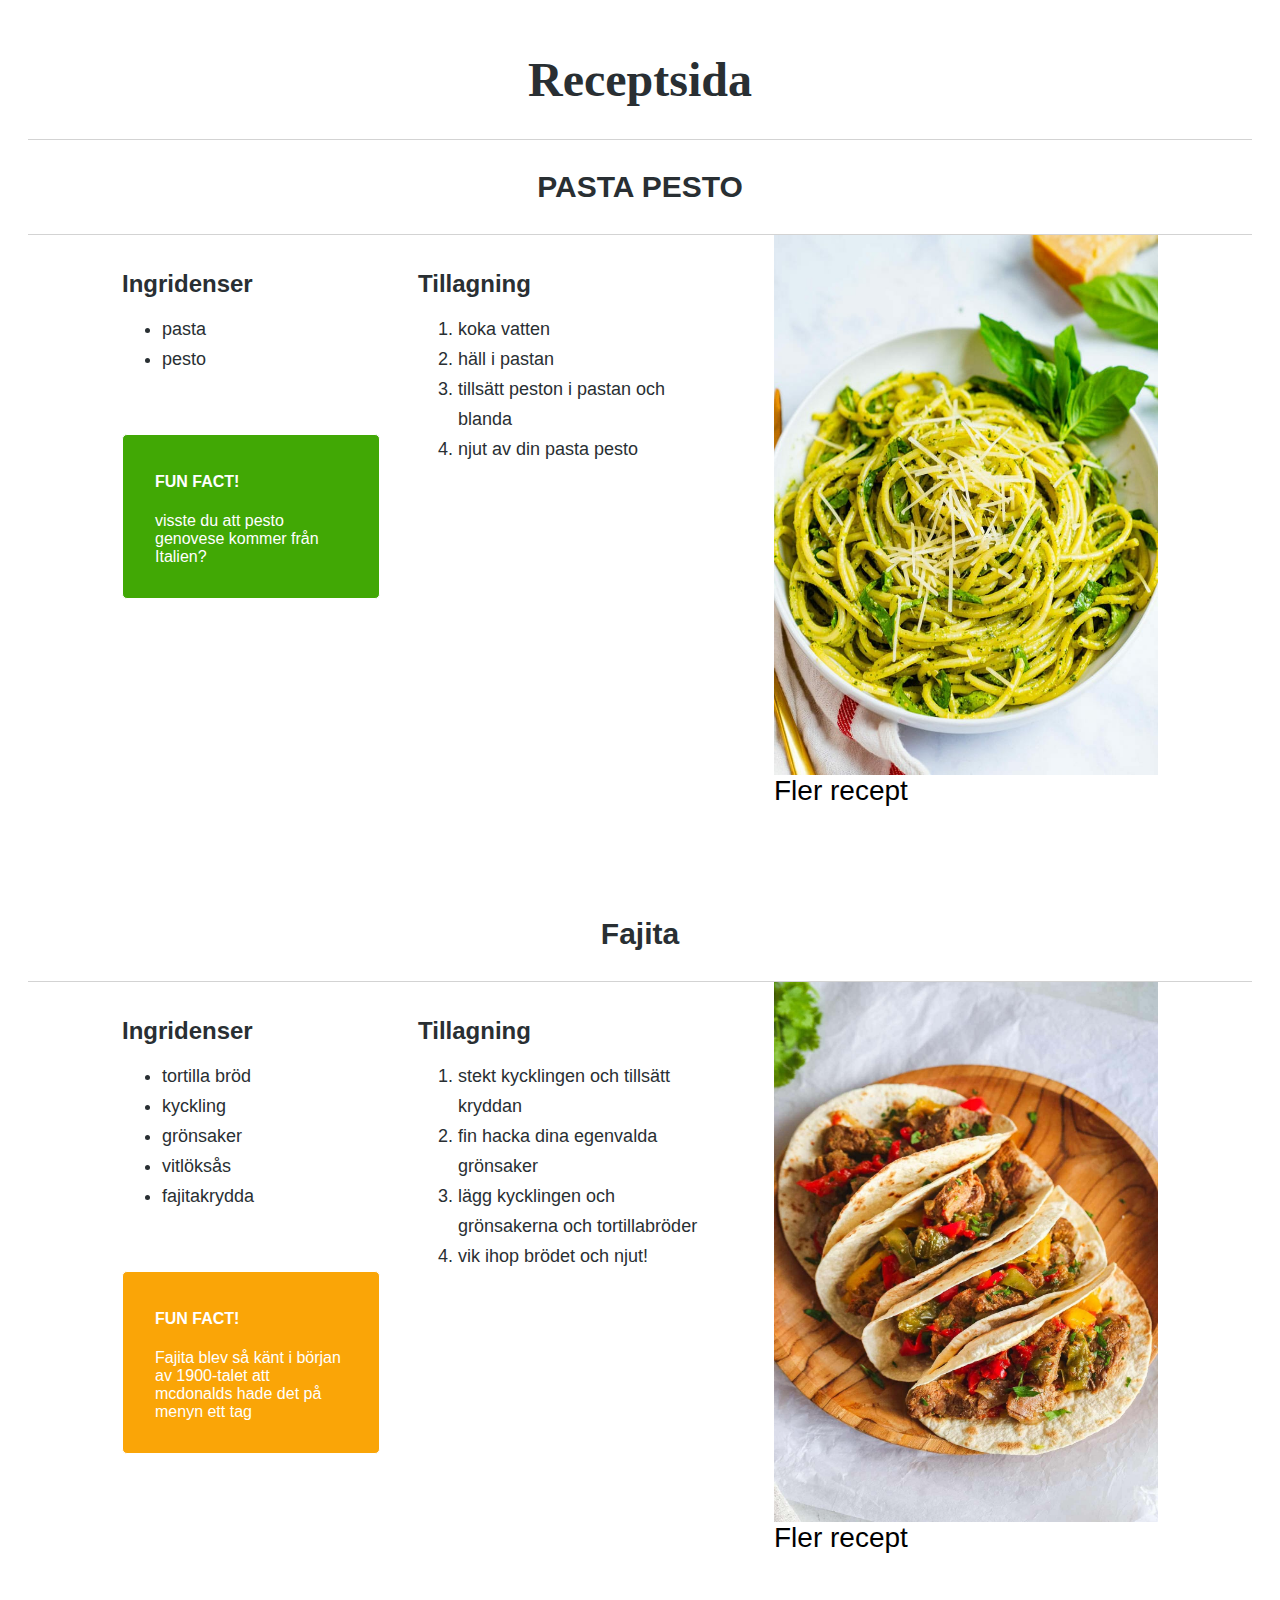
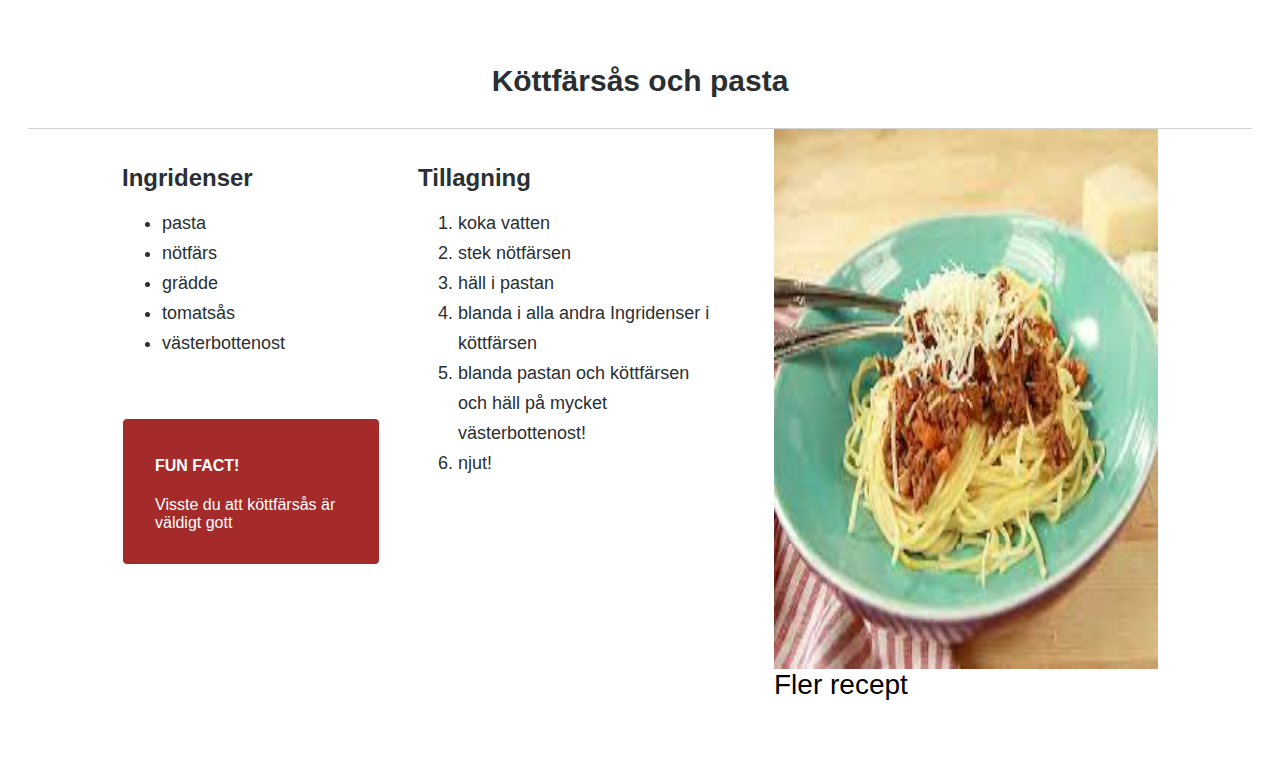
<file: index.html>
<!DOCTYPE html>
<html lang="sv">

<head>
    <meta charset="utf-8">
    <meta name="viewport" content="width=device-width, initial-scale=1">
    <title>Receptsida</title>
    <link rel="stylesheet" href="style.css">
</head>

<body>
    <div class="container">
        <header>
            <h1>Receptsida</h1>
        </header>
        <main>
            <article>
                <h2>PASTA PESTO</h2>
                <div class="content-container">
                <div class="content">
                    <div class="ingrediens-fun-fact">
                        <h3>Ingridenser</h3>
                        <ul>
                            <li>pasta</li>
                            <li>pesto</li>
                        </ul>
                        <div class="fun-fact-1">
                            <h4>FUN FACT!</h4>
                            <p>visste du att pesto genovese kommer från Italien?</p>
                        </div>
                    </div>
                    <div class="tillagning">
                        <h3>Tillagning</h3>
                        <ol>
                            <li>koka vatten</li>
                            <li>häll i pastan</li>
                            <li>tillsätt peston i pastan och blanda</li>
                            <li>njut av din pasta pesto</li>
                        </ol>
                    </div>
                </div>
                <div class="img-wrapper">
                    <img src="./Spaghetti-Pesto-001.jpg" alt="pesto-bild">
                    <a href="https://www.ica.se/recept/pesto-med-pasta-1284/">Fler recept</a>
                </div>
            </div> 
            </article>
            <article>
                <h2>Fajita</h2>
                <div class="content-container">
                <div class="content">
                    <div class="ingrediens-fun-fact">
                        <h3>Ingridenser</h3>
                        <ul>
                            <li>tortilla bröd</li>
                            <li>kyckling</li>
                            <li>grönsaker</li>
                            <li>vitlöksås</li>
                            <li>fajitakrydda</li>
                        </ul>
                        <div class="fun-fact-2">
                            <h4>FUN FACT!</h4>
                            <p>Fajita blev så känt i början av 1900-talet att mcdonalds hade det på menyn ett tag</p>
                        </div>
                    </div>
                    <div class="tillagning">
                        <h3>Tillagning</h3>
                        <ol>
                            <li>stekt kycklingen och tillsätt kryddan</li>
                            <li>fin hacka dina egenvalda grönsaker</li>
                            <li>lägg kycklingen och grönsakerna och tortillabröder</li>
                            <li>vik ihop brödet och njut!</li>
                        </ol>
                    </div>
                </div>
                <div class="img-wrapper">
                    <img src="./fajita.jpg" alt="pesto-bild">
                    <a href="https://www.ica.se/recept/kycklingfajitas-722693/">Fler recept</a>
                </div>
            </div> 
            </article>
            <article>
                <h2>Köttfärsås och pasta</h2>
                <div class="content-container">
                <div class="content">
                    <div class="ingrediens-fun-fact">
                        <h3>Ingridenser</h3>
                        <ul>
                            <li>pasta</li>
                            <li>nötfärs</li>
                            <li>grädde</li>
                            <li>tomatsås</li>
                            <li>västerbottenost</li>
                        </ul>
                        <div class="fun-fact-3">
                            <h4>FUN FACT!</h4>
                            <p>Visste du att köttfärsås är väldigt gott</p>
                        </div>
                    </div>
                    <div class="tillagning">
                        <h3>Tillagning</h3>
                        <ol>
                            <li>koka vatten</li>
                            <li>stek nötfärsen</li>
                            <li>häll i pastan</li>
                            <li>blanda i alla andra Ingridenser i köttfärsen</li>
                            <li>blanda pastan och köttfärsen och häll på mycket västerbottenost!</li>
                            <li>njut!</li>
                        </ol>
                    </div>
                </div>
                <div class="img-wrapper">
                    <img src="./köttfärs.jfif" alt="pesto-bild">
                    <a href="https://www.ica.se/recept/spaghetti-och-kottfarssas-712805/">Fler recept</a>
                </div>
            </div> 
            </article>

        </main>
    </div>
</body>

</html>
</file>
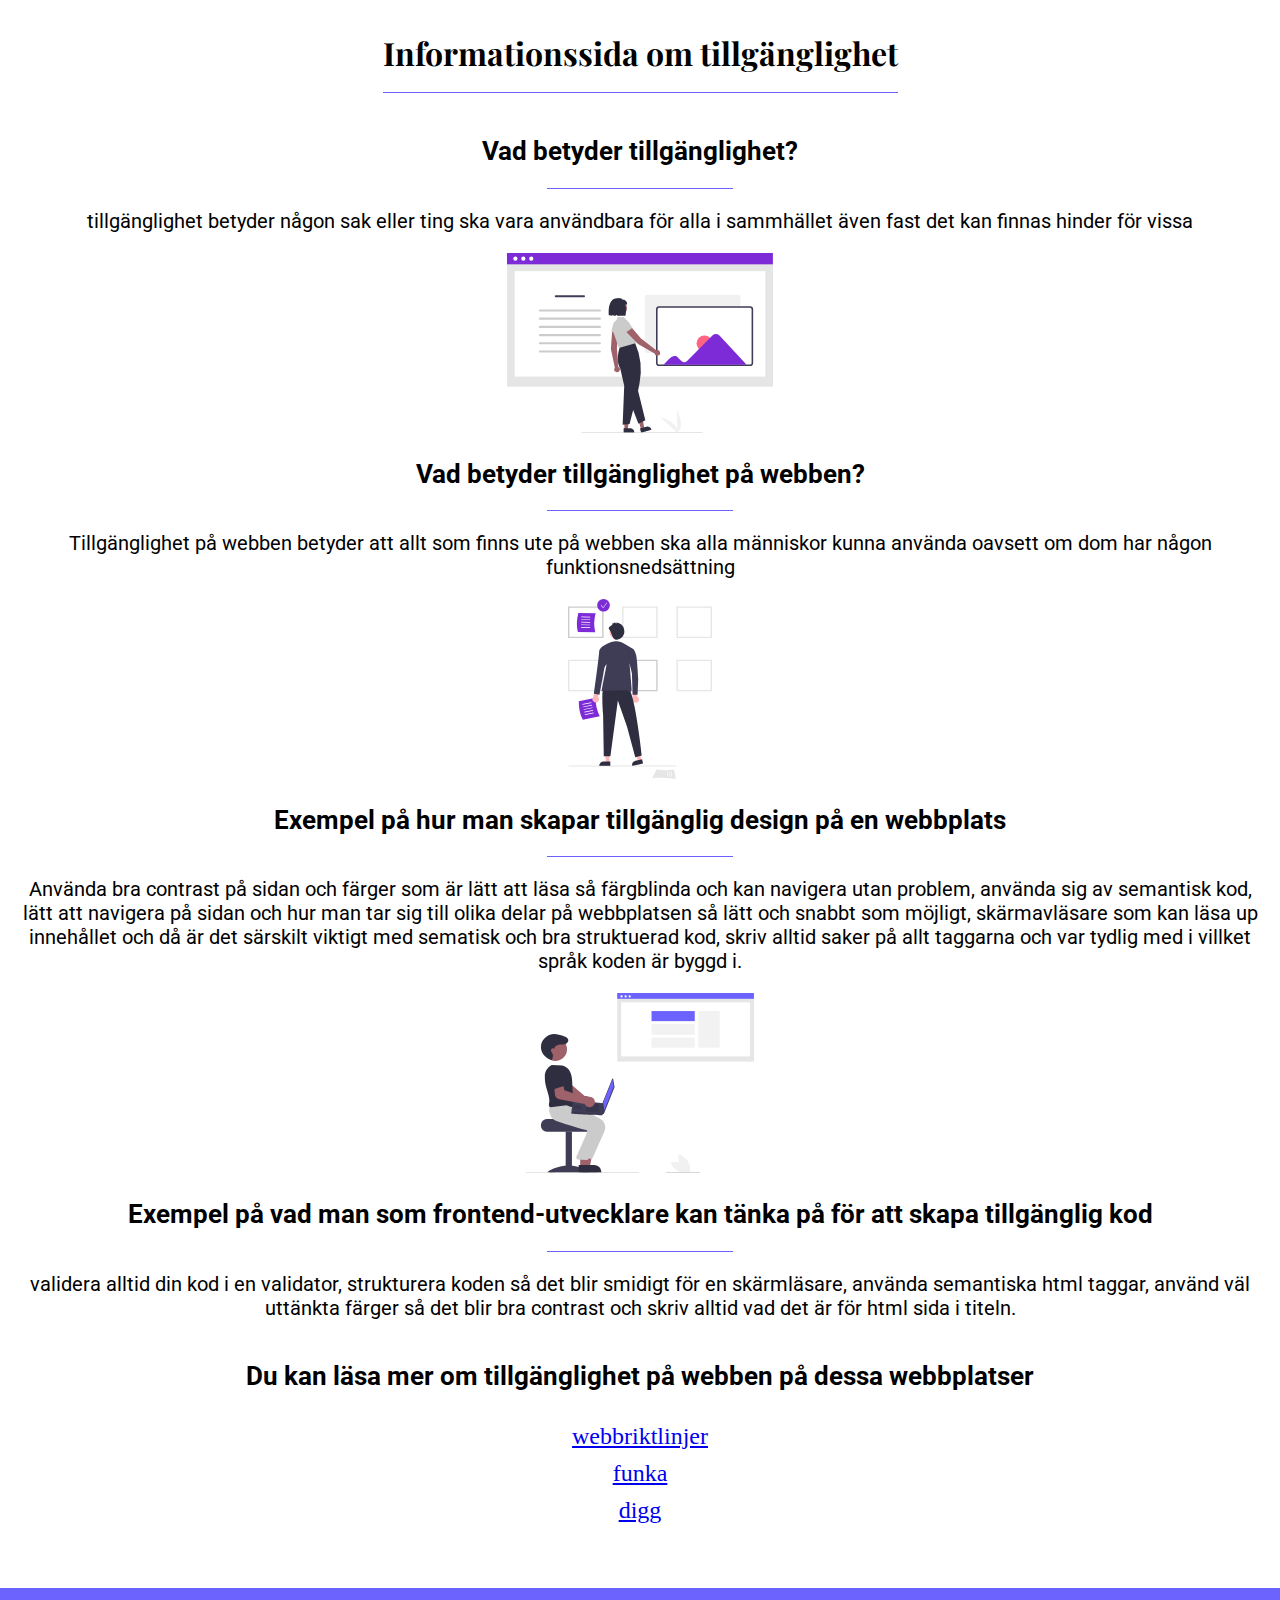
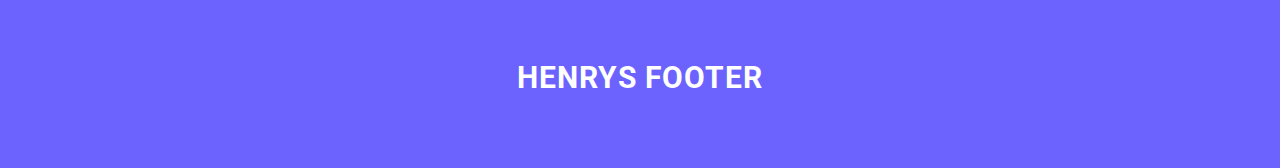
<file: inlämning-2/index.html>
<!DOCTYPE html>
<html lang="sv">

<head>
    <meta charset="UTF-8">
    <meta http-equiv="X-UA-Compatible" content="IE=edge">
    <meta name="viewport" content="width=device-width, initial-scale=1.0">
    <link rel="preconnect" href="https://fonts.googleapis.com">
    <link rel="preconnect" href="https://fonts.gstatic.com" crossorigin>
    <link href="https://fonts.googleapis.com/css2?family=Playfair+Display&family=Roboto:wght@500&display=swap" rel="stylesheet">
    <link rel="stylesheet" href="style.css">
    <title>tillgänglighet på webben</title>
</head>

<body>
    <div class="container">
        <header>
            <h1>Informationssida om tillgänglighet</h1>
        </header>
        <div class="article-container">
            <article>
                <h2>Vad betyder tillgänglighet?</h2>
                <div class="underline"></div>
                <p>tillgänglighet betyder någon sak eller ting ska vara användbara för alla i sammhället även fast det
                    kan finnas hinder för vissa</p>
                <img src="./undraw_website_setup_re_d4y9.svg" alt="website setup">
            </article>

            <article>
                <h2>Vad betyder tillgänglighet på webben?</h2>
                <div class="underline"></div>
                <p>Tillgänglighet på webben betyder att allt som finns ute på webben ska alla människor kunna använda
                    oavsett om dom har någon funktionsnedsättning</p>

                <img src="./undraw_content_structure_re_ebkv.svg" alt="structure">
            </article>

            <article>
                <h2>Exempel på hur man skapar tillgänglig design på en webbplats</h2>
                <div class="underline"></div>
                <p>Använda bra contrast på sidan och färger som är lätt att läsa så färgblinda och kan navigera utan
                    problem, använda sig av semantisk kod, lätt att navigera på sidan och hur man tar sig till olika
                    delar på webbplatsen så lätt och snabbt som möjligt, skärmavläsare som kan läsa up innehållet och då
                    är det särskilt viktigt med sematisk och bra struktuerad kod, skriv alltid saker på allt taggarna och var tydlig med i villket språk koden är byggd i.</p>
                <img src="./undraw_web_developer_re_h7ie.svg" alt="web developer">
            </article>

            <article>
                <h2>Exempel på vad man som frontend-utvecklare kan tänka på för att skapa tillgänglig kod</h2>
                <div class="underline"></div>
                <p>validera alltid din kod i en validator, strukturera koden så det blir smidigt för en skärmläsare, använda semantiska html taggar, använd väl uttänkta färger så det blir bra contrast och skriv alltid vad det är för html sida i titeln.</p>
            </article>
        </div>
        <div class="readmore">
            <h2>Du kan läsa mer om tillgänglighet på webben på dessa webbplatser</h2>
            <a href="https://webbriktlinjer.se/wcag/">webbriktlinjer</a>
            <a href="https://www.funka.com/design-for-alla/lagar-och-regler/">funka</a>
            <a href="https://www.digg.se/digital-tillganglighet/om-lagen">digg</a>
        </div>
    </div>
    <footer>
        <h2>HENRYS FOOTER</h2>
    </footer>
</body>

</html>
</file>
<file: style.css>
.container {
    height: 100vh;
    margin: 20px;
    font-family: Arial, Helvetica, sans-serif;
    color: #292f33;
}

header {
    display: flex;
    justify-content: center;
    font-size: 24px;
    font-family: 'Times New Roman', Times, serif;
    border-bottom: 1px lightgray solid;
}

main {
   display: flex;
   justify-content: center;
   flex-direction: column;
}

article:not(:first-of-type) {
    margin-top: 80px;
}
article:last-of-type{
    margin-bottom: 80px;
}
.content-container{
    display: flex;
    justify-content: center;
    flex-direction: row;
}
.content{
    display: flex;
    margin-top:20px ;
}
h2{
    font-size: 30px;
    text-align: center;
    margin: 30px 0px 0px 0px;
    padding-bottom: 30px;
    border-bottom: 1px lightgray solid;
}
h3{
    font-size: 24px;
    margin: 15px 0px 0px 0px;
}
ul, ol{
    width: 20vw;
}
 li{
    font-size: 18px;
    line-height: 30px;
}
.tillagning{
    margin-right: 60px;
}
.fun-fact-1,
.fun-fact-2,
.fun-fact-3{
    flex-wrap: wrap;
    width: 15vw;
    margin: 60px 0 0 0;
    padding: 1rem 2rem;
    color: white;
    border: white 1px solid;
    border-radius: 5px;
}
.fun-fact-1{
    background-color: rgb(65, 168, 5);
}
.fun-fact-2{
    background-color: rgb(250, 165, 7);
}
.fun-fact-3{
    background-color: brown;
}
.img-wrapper img{
height: 60vh;
width:30vw;
display: flex;
flex-direction: column;
}
.img-wrapper a{
    font-size: 28px;
    text-decoration: none;
    color: black;
}
.img-wrapper a:hover{
    color: rgb(71, 70, 70);
}
</file>
<file: inlämning-2/style.css>
body {
  margin: 0;
  padding: 0;
}

.container {
  margin: 10px 20px;
  display: -webkit-box;
  display: -ms-flexbox;
  display: flex;
  max-width: 1400px;
  -webkit-box-pack: center;
      -ms-flex-pack: center;
          justify-content: center;
  -webkit-box-orient: vertical;
  -webkit-box-direction: normal;
      -ms-flex-direction: column;
          flex-direction: column;
  -webkit-box-align: center;
      -ms-flex-align: center;
          align-items: center;
}

.container h1 {
  text-align: center;
  font-size: 32px;
  padding-bottom: 18px;
  border-bottom: solid #6C63FF 1px;
  font-family: 'Playfair Display', serif;
}

.container .article-container {
  display: -webkit-box;
  display: -ms-flexbox;
  display: flex;
  -webkit-box-pack: center;
      -ms-flex-pack: center;
          justify-content: center;
  -webkit-box-orient: vertical;
  -webkit-box-direction: normal;
      -ms-flex-direction: column;
          flex-direction: column;
  text-align: center;
}

.container .article-container h2 {
  text-align: center;
  font-family: 'Roboto', sans-serif;
  font-size: 26px;
}

.container .article-container .underline {
  height: 1px;
  background-color: #6C63FF;
  width: 15%;
  margin: 0 auto;
}

.container .article-container p {
  font-family: 'Roboto', sans-serif;
  font-size: 20px;
}

.container .article-container img {
  height: 20vh;
}

.container .readmore {
  display: -webkit-box;
  display: -ms-flexbox;
  display: flex;
  -webkit-box-orient: vertical;
  -webkit-box-direction: normal;
      -ms-flex-direction: column;
          flex-direction: column;
  -webkit-box-align: center;
      -ms-flex-align: center;
          align-items: center;
}

.container .readmore h2 {
  font-family: 'Roboto', sans-serif;
  font-size: 26px;
  text-align: center;
}

.container .readmore a {
  margin-top: 10px;
  font-size: 24px;
}

footer {
  background-color: #6C63FF;
  width: 100%;
  height: 20vh;
  display: -webkit-box;
  display: -ms-flexbox;
  display: flex;
  -webkit-box-pack: center;
      -ms-flex-pack: center;
          justify-content: center;
  -webkit-box-align: center;
      -ms-flex-align: center;
          align-items: center;
  margin-top: 4em;
}

footer h2 {
  font-family: 'Roboto', sans-serif;
  color: white;
  font-size: 30px;
  letter-spacing: 1px;
}

@media screen and (min-width: 1366px) {
  .container {
    margin: 0 auto;
  }
  .container h1 {
    font-size: 44px;
  }
  .container h2 {
    font-size: 30px;
  }
  .container p {
    font-size: 24px;
  }
  .container img {
    height: 30vh;
  }
}
/*# sourceMappingURL=style.css.map */
</file>
